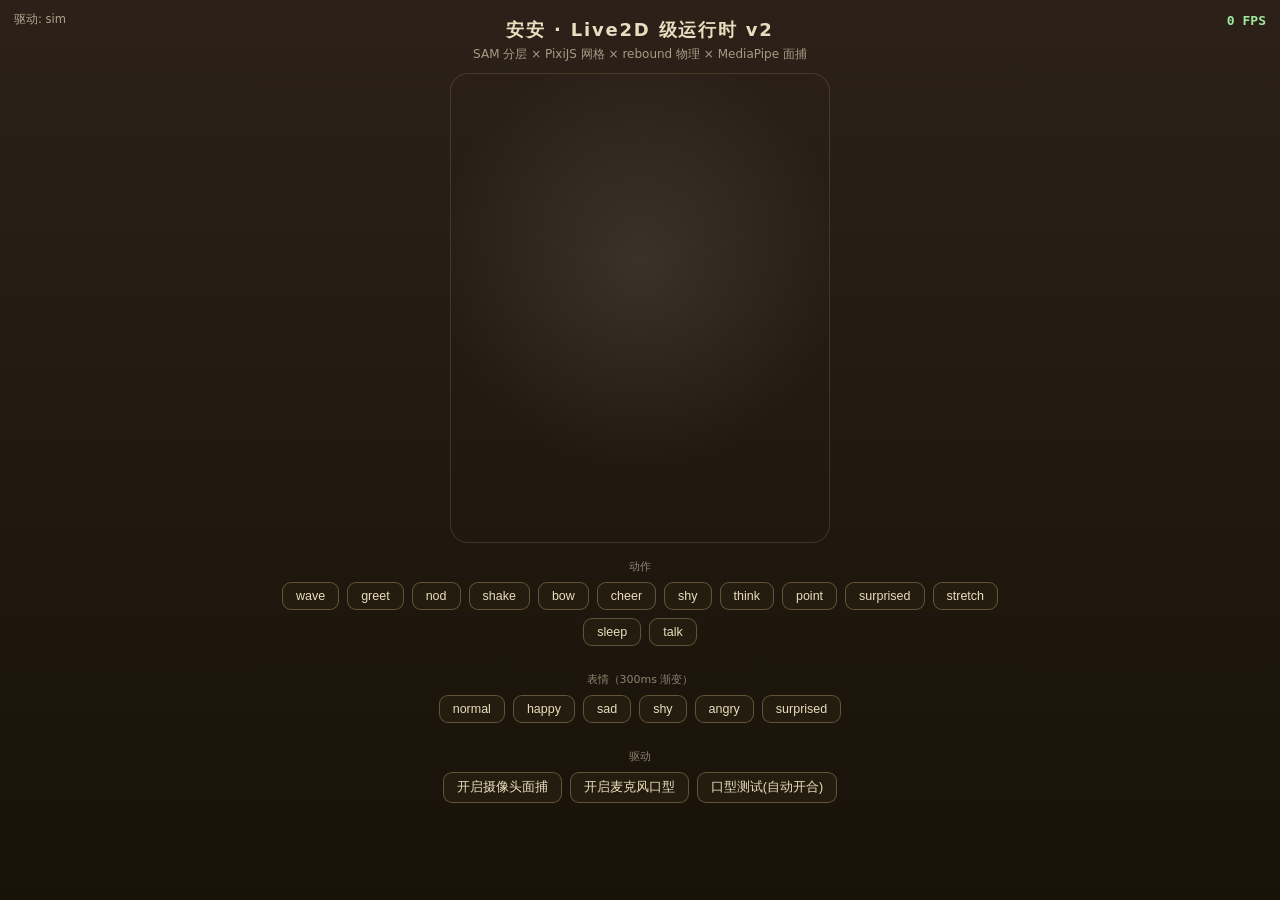
<file: sg3d-assets/anan2d/l2d/demo.html>
<!DOCTYPE html>
<html lang="zh-CN">
<head>
<meta charset="utf-8">
<title>安安 L2D v2 · 独立演示台</title>
<style>
  body{margin:0;background:linear-gradient(180deg,#2b2118,#181209);font-family:system-ui,"Microsoft YaHei",sans-serif;color:#e8ddbe;min-height:100vh;display:flex;flex-direction:column;align-items:center}
  h1{font-size:18px;font-weight:600;margin:18px 0 4px;letter-spacing:.1em}
  .sub{font-size:12px;opacity:.65;margin-bottom:10px}
  #anan-l2d-stage{position:relative;width:380px;height:470px;border-radius:18px;
    background:radial-gradient(ellipse 75% 62% at 50% 40%, rgba(255,240,210,.10), rgba(255,240,210,0) 72%);
    box-shadow:inset 0 0 0 1px rgba(240,213,138,.15)}
  .row{display:flex;gap:8px;flex-wrap:wrap;justify-content:center;max-width:760px;margin:10px 14px}
  button{background:#241d0f;border:1px solid rgba(240,213,138,.3);color:#e8ddbe;border-radius:9px;
    padding:6px 13px;font-size:12.5px;cursor:pointer;transition:.2s}
  button:hover{background:#3a2d16;border-color:rgba(240,213,138,.55)}
  button.on{background:#5a431d;border-color:#f0d58a}
  #fps{position:fixed;top:12px;right:14px;font:700 13px/1.4 Consolas,monospace;color:#9fe89f;text-align:right}
  #drv{position:fixed;top:12px;left:14px;font-size:11.5px;opacity:.7}
  .grp{font-size:11px;opacity:.55;width:100%;text-align:center;margin-top:6px}
</style>
</head>
<body>
<h1>安安 · Live2D 级运行时 v2</h1>
<div class="sub">SAM 分层 × PixiJS 网格 × rebound 物理 × MediaPipe 面捕</div>
<div id="anan-l2d-stage"></div>
<div class="row" id="row-motion"><div class="grp">动作</div></div>
<div class="row" id="row-expr"><div class="grp">表情（300ms 渐变）</div></div>
<div class="row">
  <div class="grp">驱动</div>
  <button id="btn-cam">开启摄像头面捕</button>
  <button id="btn-mic">开启麦克风口型</button>
  <button id="btn-yawn">口型测试(自动开合)</button>
</div>
<div id="fps"></div>
<div id="drv"></div>
<script>window.ANAN_L2D_BASE = './';</script>
<script src="./vendor/pixi.min.js"></script>
<script src="./vendor/rebound.js"></script>
<script src="./anan-l2d-v2.js"></script>
<script>
(function () {
  function ready() { return window.AnAnL2D2 && AnAnL2D2.play; }
  var iv = setInterval(function () {
    if (!ready()) return;
    clearInterval(iv);
    var rm = document.getElementById('row-motion');
    AnAnL2D2.motions.forEach(function (m) {
      var b = document.createElement('button'); b.textContent = m;
      b.onclick = function () { AnAnL2D2.play(m); };
      rm.appendChild(b);
    });
    var re = document.getElementById('row-expr');
    AnAnL2D2.exprs.forEach(function (m) {
      var b = document.createElement('button'); b.textContent = m;
      b.onclick = function () {
        re.querySelectorAll('button').forEach(function (x) { x.classList.remove('on'); });
        b.classList.add('on'); AnAnL2D2.setExpr(m);
      };
      re.appendChild(b);
    });
    document.getElementById('btn-cam').onclick = function () { AnAnL2D2.enableCamera(); };
    document.getElementById('btn-mic').onclick = function () { AnAnL2D2.enableMic(); };
    var yawn = null;
    document.getElementById('btn-yawn').onclick = function () {
      if (yawn) { yawn.stop(); yawn = null; AnAnL2D2.setMouth(0); return; }
      // 真实 WebAudio 管线：振荡器 → AnalyserNode → 口型（验收「音频口型同步」用）
      var ac = new (window.AudioContext || window.webkitAudioContext)();
      var osc = ac.createOscillator(); osc.frequency.value = 160;
      var lfo = ac.createOscillator(); lfo.frequency.value = 2.8;
      var lfoG = ac.createGain(); lfoG.gain.value = 0.5;
      var amp = ac.createGain(); amp.gain.value = 0.5;
      var an = ac.createAnalyser(); an.fftSize = 512;
      lfo.connect(lfoG); lfoG.connect(amp.gain);
      osc.connect(amp); amp.connect(an); amp.connect(ac.createGain());
      osc.start(); lfo.start();
      AnAnL2D2.attachAnalyser(an);
      yawn = { stop: function () { try { osc.stop(); lfo.stop(); ac.close(); } catch (e) {} } };
    };
    setInterval(function () {
      document.getElementById('fps').textContent = AnAnL2D2.fps() + ' FPS';
      document.getElementById('drv').textContent = '驱动: ' + AnAnL2D2.driver();
    }, 500);
  }, 300);
})();
</script>
</body>
</html>
</file>
